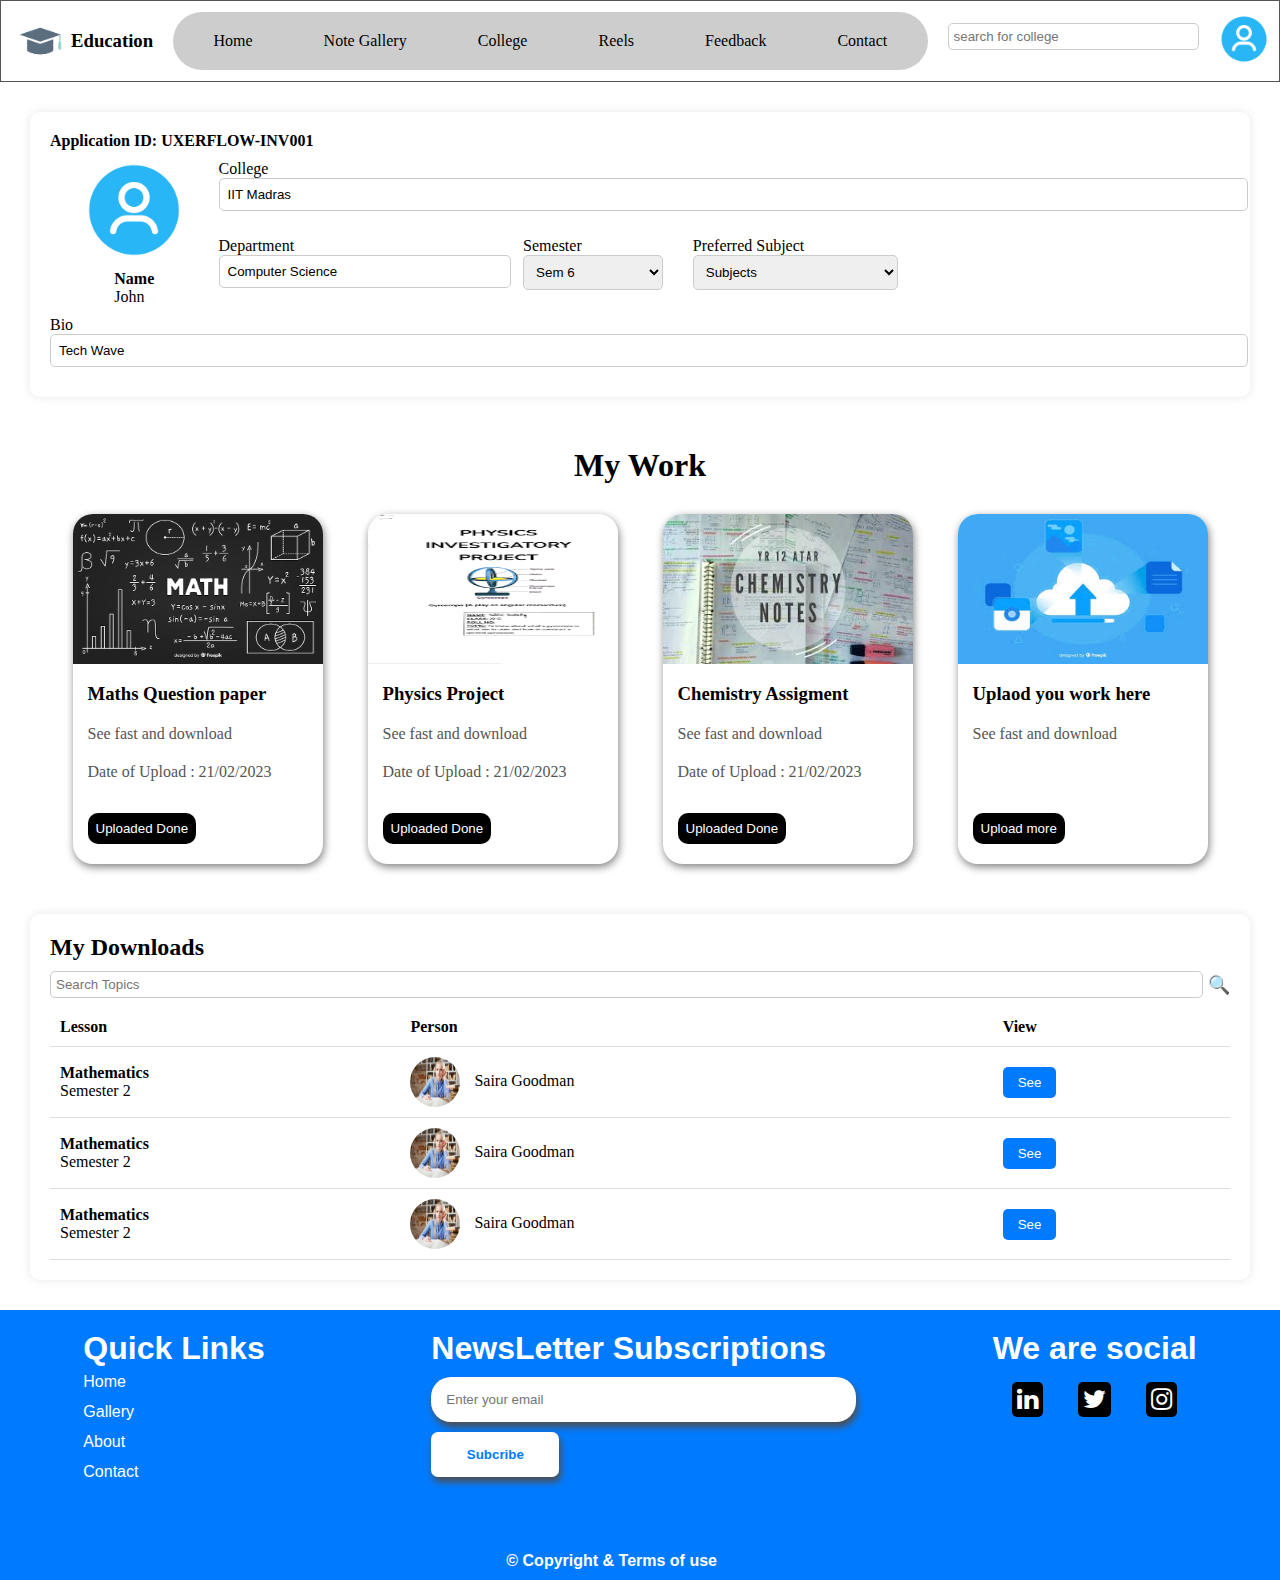
<file: application.html>
<!DOCTYPE html>
<html lang="en">

<head>
    <meta charset="UTF-8">
    <meta name="viewport" content="width=device-width, initial-scale=1.0">
    <title>Document</title>
    <link rel="stylesheet" href="appstyle.css">
    <link rel="stylesheet" href="https://cdnjs.cloudflare.com/ajax/libs/font-awesome/4.7.0/css/font-awesome.min.css" />

</head>

<body>
    <header>

        <div class="logo">
            <img src="./img/logo.jpg" alt="logo" width=60>
            <h3> Education</h3>
        </div>

        <nav>
            <ul>
                <li><a href="index.html">Home</a></li>
                <li><a href="note.html">Note Gallery</a></li>
                <li><a href="#">College</a></li>
                <li><a href="#">Reels</a></li>
                <li><a href="#">Feedback</a></li>
                <li><a href="#">Contact</a></li>
            </ul>
        </nav>
        <div class="search-bar">
            <input type="text" placeholder="search for college">
        </div>
        <a href="application.html"> <img src="./img/account.png" alt="account" width=50></a>
    </header>
    <main>
        <div class="container">
            <div class="header">Application ID: UXERFLOW-INV001</div>

            <div class="profile">
                <img src="./img/account.png" alt="Profile Picture">
                <div class="caption">
                    <div><strong>Name</strong></div>
                    <div>John</div>
                </div>
            </div>
            <div class="form-group college">
                <label>College</label>
                <input type="text" value="IIT Madras" readonly>
            </div>
            <div class="details">

                <div class="form-group department">
                    <label>Department</label>
                    <input type="text" value="Computer Science" readonly>
                </div>

                <div class="form-group sem">
                    <label>Semester</label>
                    <select>
                        <option selected>Sem 6</option>
                    </select>
                </div>

                <div class="form-group subj">
                    <label>Preferred Subject</label>
                    <select>
                        <option selected>Subjects</option>
                    </select>
                </div>
            </div>




            <div class="form-group bio" style="grid-column:1/3 ;">
                <label>Bio</label>
                <input type="text" value="Tech Wave" readonly>
            </div>
        </div>

        <div class="section-2">
            <div class="title">
                <h1>My Work</h1>
            </div>

            <div class="subject">
                <div class="card-sub">
                    <img src="./img/maths.avif" alt="maths">
                    <div class="card-content">
                        <h3>Maths Question paper</h3>
                        <p>See fast and download </p>
                        <p>Date of Upload : 21/02/2023</p>
                        <button class="btn-2">
                            Uploaded Done
                        </button>
                    </div>
                </div>
                <div class="card-sub">
                    <img src="./img/phy_project.png" alt="phy">
                    <div class="card-content">
                        <h3>Physics Project</h3>
                        <p>See fast and download </p>
                        <p>Date of Upload : 21/02/2023</p> <button class="btn-2">
                            Uploaded Done
                        </button>
                    </div>
                </div>
                <div class="card-sub">
                    <img src="./img/chem_ass.jpg" alt="ceh,">
                    <div class="card-content">
                        <h3>Chemistry Assigment</h3>
                        <p>See fast and download </p>
                        <p>Date of Upload : 21/02/2023</p> <button class="btn-2">
                            Uploaded Done
                        </button>
                    </div>
                </div>
                <div class="card-sub">
                    <img src="./img/upload.jpg" alt="maths">
                    <div class="card-content">
                        <h3>Uplaod you work here</h3>
                        <p>See fast and download </p>
                        <button class="btn-2"> Upload more
                        </button>
                    </div>
                </div>
            </div>
        </div>

        <div class="section-3">
            <div class="downloads">
                <h2>My Downloads</h2>
                <div class="search-bar">
                    <input type="text" placeholder="Search Topics">
                    <button>🔍</button>
                </div>
                <table>
                    <thead>
                        <tr>
                            <th>Lesson</th>
                            <th>Person</th>
                            <th>View</th>
                        </tr>
                    </thead>
                    <tbody>
                        <tr>
                            <td>
                                <strong>Mathematics</strong><br>
                                <span>Semester 2</span>
                            </td>
                            <td>
                                <img src="./img/pexels-george-dolgikh-551816-1326946.jpg" alt="Saira Goodman"> Saira Goodman
                            </td>
                            <td><button class="view-btn">See</button></td>
                        </tr>
                        <tr>
                            <td>
                                <strong>Mathematics</strong><br>
                                <span>Semester 2</span>
                            </td>
                            <td>
                                <img src="./img/pexels-george-dolgikh-551816-1326946.jpg" alt="Saira Goodman"> Saira Goodman
                            </td>
                            <td><button class="view-btn">See</button></td>
                        </tr>
                        <tr>
                            <td>
                                <strong>Mathematics</strong><br>
                                <span>Semester 2</span>
                            </td>
                            <td>
                                <img src="./img/pexels-george-dolgikh-551816-1326946.jpg" alt="Saira Goodman"> Saira Goodman
                            </td>
                            <td><button class="view-btn">See</button></td>
                        </tr>
                    </tbody>
                </table>
            </div>
        </div>
    </main>
    <footer>
        <div class="quick">
            <h1>Quick Links</h1>
            <ul>
                <li><a href="#">Home</a></li>
                <li><a href="#">Gallery</a></li>
                <li><a href="#">About</a></li>
                <li><a href="#">Contact</a></li>
            </ul>
        </div>

        <div class="letter">
            <form action="" method="post">
                <h1>NewsLetter Subscriptions</h1>
                <input type="text" id="email" placeholder="Enter your email">
                <input type="submit" id="submit" value="Subcribe">
            </form>
            <p>&copy; Copyright & Terms of use</p>
        </div>

        <div class="social">
            <h1>We are social</h1>
            <ul>
                <li> <a href="#" class="fa fa-linkedin"></a></li>
                <li> <a href="#" class="fa fa-twitter"></a></li>
                <li><a href="#" class="fa fa-instagram"></a>
                </li>
            </ul>
        </div>
    </footer>
</body>

</html>
</file>
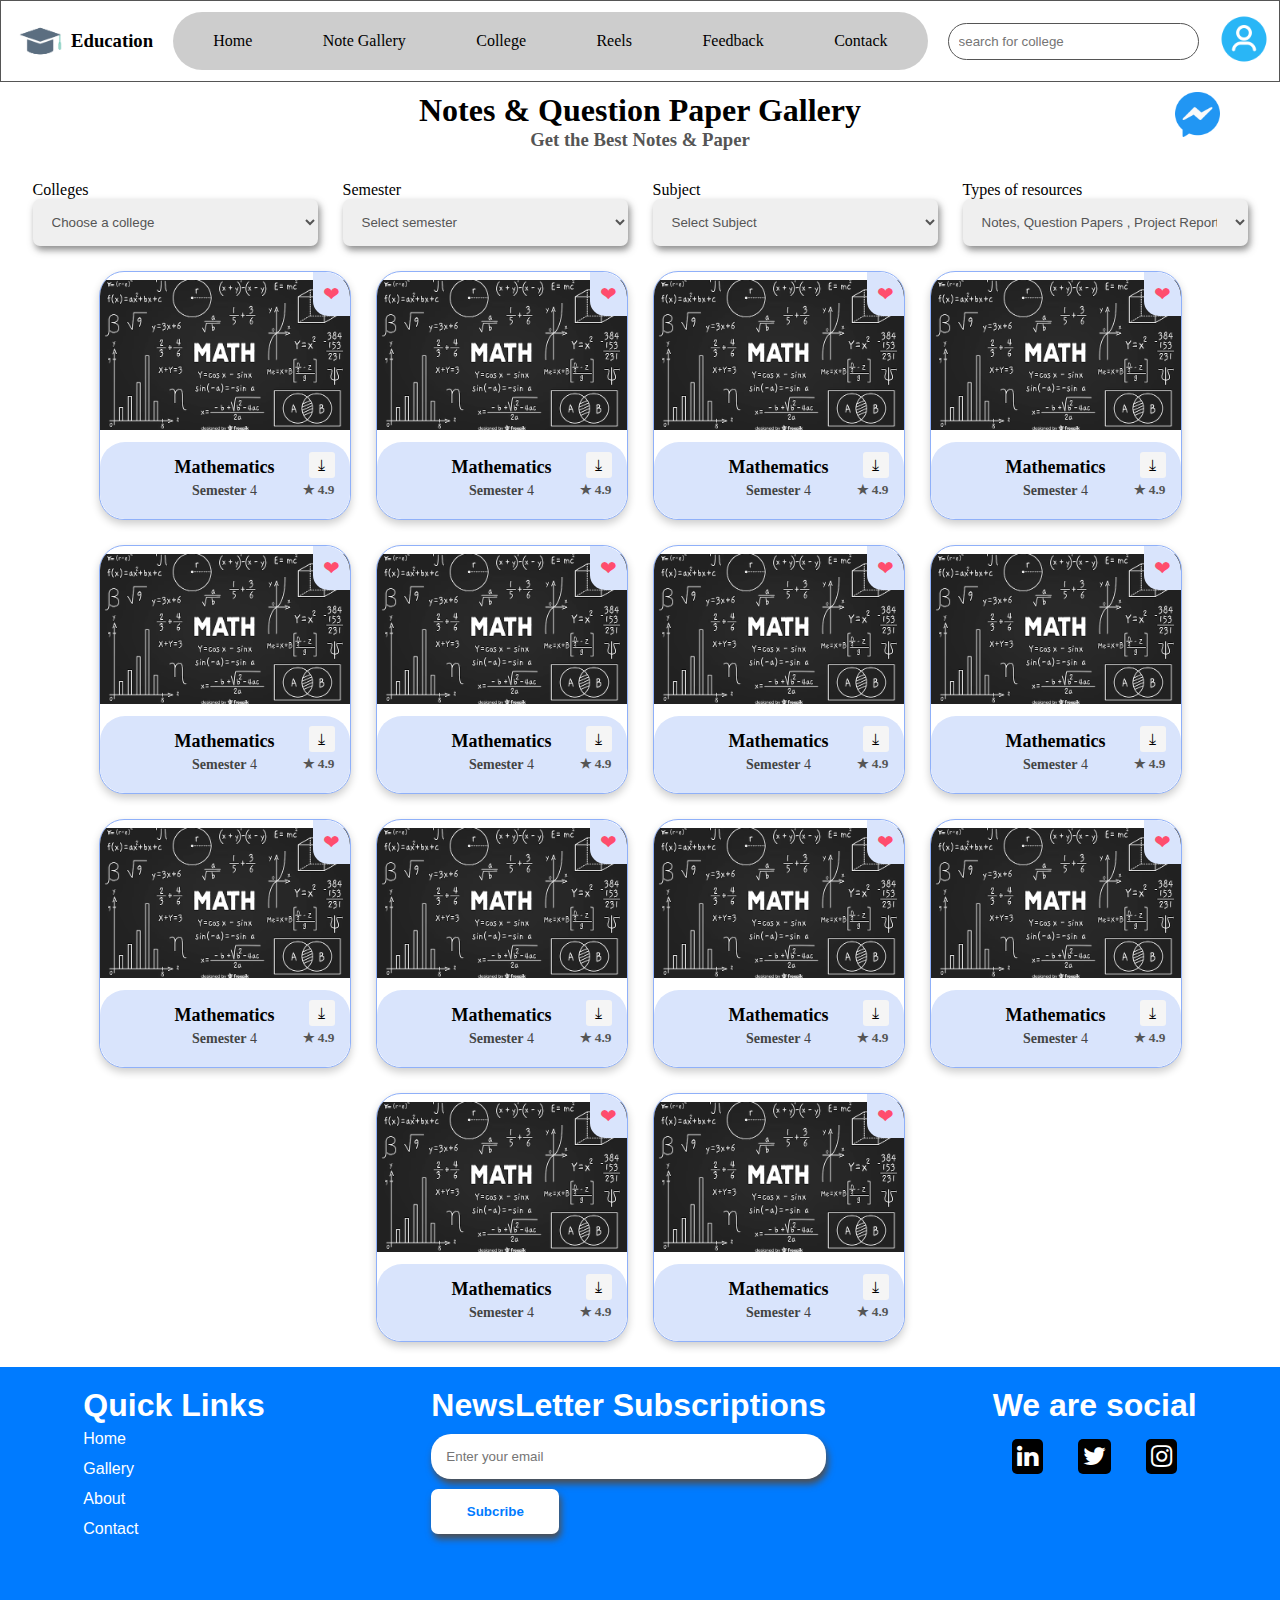
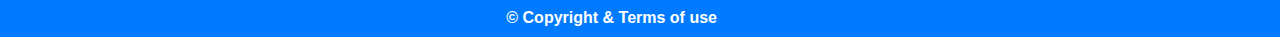
<file: note.html>
<!DOCTYPE html>
<html lang="en">
<head>
    <meta charset="UTF-8">
    <meta name="viewport" content="width=device-width, initial-scale=1.0">
    <title>Document</title>
    <link rel="stylesheet" href="notestyle.css">
    <link rel="stylesheet" href="https://cdnjs.cloudflare.com/ajax/libs/font-awesome/4.7.0/css/font-awesome.min.css" />

</head>
<body>
    <header>

        <div class="logo">
            <img src="./img/logo.jpg" alt="logo" width=60>
            <h3> Education</h3>
        </div>

        <nav>
            <ul>
                <li><a href="index.html">Home</a></li>
                <li><a href="note.html">Note Gallery</a></li>
                <li><a href="#">College</a></li>
                <li><a href="#">Reels</a></li>
                <li><a href="#">Feedback</a></li>
                <li><a href="#">Contack</a></li>
            </ul>
        </nav>
        <div class="search-bar">
            <input type="text" placeholder="search for college">
        </div>
        <a href="application.html"> <img src="./img/account.png" alt="account" width=50></a>
   </header>
    <div class="section-2">
        <div class="title">
            <h1>Notes & Question Paper Gallery</h1>
            <img src="./img/messenger.png" alt="msg" height="45" width="45">
            <h3>Get the Best Notes & Paper</h3>
        </div>
        <div class="filters">
            <div class="box">
                <label for="colleges">Colleges</label>
                <select name="colleges" id="colleges">
                    <option value="" disabled selected>Choose a college</option>
                    <option value="NIT P">NIT Patna</option>
                    <option value="NIT JSr">NIT Jamshedpur</option>
                    <option value="NIT Durgapur">NIT Durgapur</option>
                    <option value="NIT Silchar">NIT Silchar</option>
                </select>
            </div>
            <div class="box">
                <label for="semester">Semester</label>
                <select name="semester" id="semester">
                    <option value="" disabled selected>Select semester</option>
                    <option value="1st Sem">Ist Sem</option>
                    <option value=" 2nd Sem">IInd Sem</option>
                    <option value="3rd Sem">IIIrd Sem</option>
                    <option value="$th Sem">IVth Sem</option>
                </select>
            </div>
            <div class="box">
                <label for="subject">Subject</label>
                <select name="subject" id="subject">
                    <option value="" disabled selected>Select Subject</option>
                    <option value="maths">Math</option>
                    <option value="chem">Chemistry</option>
                    <option value="phy">Physics</option>
                    <option value="Bio">Biology</option>
                </select>
            </div>
            <div class="box">
                <label for="resources">Types of resources</label>
                <select name="resources" id="resources">
                    <option value="" disabled selected>Notes, Question Papers , Project Reports</option>
                    <option value="NIT P">NIT Patna</option>
                    <option value="NIT JSr">NIT Jamshedpur</option>
                    <option value="NIT Durgapur">NIT Durgapur</option>
                    <option value="NIT Silchar">NIT Silchar</option>
                </select>
            </div>
        </div>
        
    </div>
    <main>
        <div class="card">
            <span class="heart-icon">&#10084;</span>
            <img src="./img/maths.avif" alt="Mathematics">
            <div class="card-content">
                <h3>Mathematics</h3>
                <p><strong>Semester</strong> 4               </p>
                <span class="rating">&#9733; 4.9</span>
                <span class="download-icon">&#10515;</span>
            </div>
        </div>
        <div class="card">
            <span class="heart-icon">&#10084;</span>
            <img src="./img/maths.avif" alt="Mathematics">
            <div class="card-content">
                <h3>Mathematics</h3>
                <p><strong>Semester</strong> 4               </p>
                <span class="rating">&#9733; 4.9</span>
                <span class="download-icon">&#10515;</span>
            </div>
        </div>
        <div class="card">
            <span class="heart-icon">&#10084;</span>
            <img src="./img/maths.avif" alt="Mathematics">
            <div class="card-content">
                <h3>Mathematics</h3>
                <p><strong>Semester</strong> 4               </p>
                <span class="rating">&#9733; 4.9</span>
                <span class="download-icon">&#10515;</span>
            </div>
        </div>
        <div class="card">
            <span class="heart-icon">&#10084;</span>
            <img src="./img/maths.avif" alt="Mathematics">
            <div class="card-content">
                <h3>Mathematics</h3>
                <p><strong>Semester</strong> 4               </p>
                <span class="rating">&#9733; 4.9</span>
                <span class="download-icon">&#10515;</span>
            </div>
        </div>
        <div class="card">
            <span class="heart-icon">&#10084;</span>
            <img src="./img/maths.avif" alt="Mathematics">
            <div class="card-content">
                <h3>Mathematics</h3>
                <p><strong>Semester</strong> 4               </p>
                <span class="rating">&#9733; 4.9</span>
                <span class="download-icon">&#10515;</span>
            </div>
        </div>
        <div class="card">
            <span class="heart-icon">&#10084;</span>
            <img src="./img/maths.avif" alt="Mathematics">
            <div class="card-content">
                <h3>Mathematics</h3>
                <p><strong>Semester</strong> 4               </p>
                <span class="rating">&#9733; 4.9</span>
                <span class="download-icon">&#10515;</span>
            </div>
        </div>
        <div class="card">
            <span class="heart-icon">&#10084;</span>
            <img src="./img/maths.avif" alt="Mathematics">
            <div class="card-content">
                <h3>Mathematics</h3>
                <p><strong>Semester</strong> 4               </p>
                <span class="rating">&#9733; 4.9</span>
                <span class="download-icon">&#10515;</span>
            </div>
        </div>
        <div class="card">
            <span class="heart-icon">&#10084;</span>
            <img src="./img/maths.avif" alt="Mathematics">
            <div class="card-content">
                <h3>Mathematics</h3>
                <p><strong>Semester</strong> 4               </p>
                <span class="rating">&#9733; 4.9</span>
                <span class="download-icon">&#10515;</span>
            </div>
        </div>
        <div class="card">
            <span class="heart-icon">&#10084;</span>
            <img src="./img/maths.avif" alt="Mathematics">
            <div class="card-content">
                <h3>Mathematics</h3>
                <p><strong>Semester</strong> 4               </p>
                <span class="rating">&#9733; 4.9</span>
                <span class="download-icon">&#10515;</span>
            </div>
        </div>
        <div class="card">
            <span class="heart-icon">&#10084;</span>
            <img src="./img/maths.avif" alt="Mathematics">
            <div class="card-content">
                <h3>Mathematics</h3>
                <p><strong>Semester</strong> 4               </p>
                <span class="rating">&#9733; 4.9</span>
                <span class="download-icon">&#10515;</span>
            </div>
        </div>
        <div class="card">
            <span class="heart-icon">&#10084;</span>
            <img src="./img/maths.avif" alt="Mathematics">
            <div class="card-content">
                <h3>Mathematics</h3>
                <p><strong>Semester</strong> 4               </p>
                <span class="rating">&#9733; 4.9</span>
                <span class="download-icon">&#10515;</span>
            </div>
        </div>
        <div class="card">
            <span class="heart-icon">&#10084;</span>
            <img src="./img/maths.avif" alt="Mathematics">
            <div class="card-content">
                <h3>Mathematics</h3>
                <p><strong>Semester</strong> 4               </p>
                <span class="rating">&#9733; 4.9</span>
                <span class="download-icon">&#10515;</span>
            </div>
        </div>
        <div class="card">
            <span class="heart-icon">&#10084;</span>
            <img src="./img/maths.avif" alt="Mathematics">
            <div class="card-content">
                <h3>Mathematics</h3>
                <p><strong>Semester</strong> 4               </p>
                <span class="rating">&#9733; 4.9</span>
                <span class="download-icon">&#10515;</span>
            </div>
        </div>
        <div class="card">
            <span class="heart-icon">&#10084;</span>
            <img src="./img/maths.avif" alt="Mathematics">
            <div class="card-content">
                <h3>Mathematics</h3>
                <p><strong>Semester</strong> 4               </p>
                <span class="rating">&#9733; 4.9</span>
                <span class="download-icon">&#10515;</span>
            </div>
        </div>
    </main>
    <footer>
        <div class="quick">
            <h1>Quick Links</h1>
            <ul>
                <li><a href="#">Home</a></li>
                <li><a href="#">Gallery</a></li>
                <li><a href="#">About</a></li>
                <li><a href="#">Contact</a></li>
            </ul>
        </div>

        <div class="letter">
            <form action="" method="post">
                <h1>NewsLetter Subscriptions</h1>
                <input type="text" id="email" placeholder="Enter your email">
                <input type="submit" id="submit" value="Subcribe">
            </form>
            <p>&copy; Copyright & Terms of use</p>
        </div>

        <div class="social">
            <h1>We are social</h1>
            <ul>
                <li> <a href="#" class="fa fa-linkedin"></a></li>
                <li> <a href="#" class="fa fa-twitter"></a></li>
                <li><a href="#" class="fa fa-instagram"></a>
                </li>
            </ul>
        </div>



    </footer>
</body>
</html>
</file>
<file: appstyle.css>
* {
    margin: 0;
    padding: 0;
}

header {
    display: flex;
    align-items: center;
    justify-content: space-between;
    border: 0.5px solid #555;
    padding: 10px;
    
}

header nav {
    width: 60%;
}

header ul {
    display: flex;
    list-style: none;
    padding: 20px;
    gap: 30px;
    background-color: #a3a3a38a;
    border-radius: 30px;
    justify-content: space-around;
}

li a {
    text-decoration: none;
    color: black;
}

li a:hover {
    font-weight: bolder;
    text-decoration: underline;
}

header .logo {
    display: flex;
    align-items: center;
}

header .search-bar {
    width: 20%;
}

header input {
    width: 100%;
    padding: 10px;
    box-sizing: border-box;
    border-radius: 30px;
    border:1px solid #555;
}
.container {
    margin:  30px;
    display: grid;
    grid-template-columns: 1fr   6fr;
    background: white;
    padding: 20px;
    border-radius: 10px;
    box-shadow: 0 0 10px rgba(0, 0, 0, 0.1);
    
}
.header {
    grid-column: 1/3;
    grid-row: 1/2;
    font-weight: bold;
    margin-bottom: 10px;
}
.profile {
    grid-row: 2/4;
    grid-column: 1/2;
    display: flex;
    flex-direction: column;
    gap: 10px;
    margin-bottom: 10px;
    align-items: center;
}
.profile img {
    width: 100px;
    height: 100px;
    border-radius: 50%;
}
.details{
    display: flex;
    gap: 30px
    ;
}
.form-group {
    margin-bottom: 10px;

}
input, select {
    width: 100%;
    padding: 8px;
    border: 1px solid #ccc;
    border-radius: 5px;
}
.section-2 {
    margin: 50px;
}
.section-2 .title{
    text-align: center;  
    font-family: cursive;  
}

.section-2 .title  h3{
    color: #555;
}

.section-2 .subject{
    margin-top: 30px;
    display: flex;
    justify-content: space-around;
}
.section-2 .subject .card-sub{
    height: 350px;
    width: 250px;
    border-radius: 20px;
    box-shadow: 1px 3px 9px grey;
    position: relative;
    
}
.subject .card-sub img{
    width: 100%;
    height: 150px;
    border-radius: 20px 20px 0 0;
}
.card-sub .card-content{
    padding: 15px;
}
.card-content p{
    margin-top: 20px;
    color: #555;
}
.card-content button{
    position: absolute;
    bottom: 20px;
    
}
.btn-2{
    background-color: black;
    color: white;
    padding: 8px;
    border-radius: 10px;
    border: none;  
}
.downloads {
    background: white;
    padding: 20px;
    border-radius: 10px;
    box-shadow: 0 0 10px rgba(0, 0, 0, 0.1);
    margin: 30px;
}

h2 {
    margin-bottom: 10px;
}

.search-bar {
    display: flex;
    justify-content: flex-end;
    margin-bottom: 10px;
}

.search-bar input {
    padding: 5px;
    border: 1px solid #ccc;
    border-radius: 5px;
}

.search-bar button {
    background: white;
    border: none;
    cursor: pointer;
    font-size: 18px;
    margin-left: 5px;
}

table {
    width: 100%;
    border-collapse: collapse;
}

th, td {
    padding: 10px;
    text-align: left;
    border-bottom: 1px solid #ddd;
}

.downloads img {
    width: 50px;
    height: 50px;
    border-radius: 50%;
    margin-right: 10px;
    vertical-align: middle;
}

.view-btn {
    background-color: #007bff;
    color: white;
    border: none;
    padding: 8px 15px;
    border-radius: 5px;
    cursor: pointer;
    ;
}

.view-btn:hover {
    background-color: #0056b3;
}
footer{
    display: flex;
    justify-content: space-around;
    background-color: #007bff;
    color: white;
    font-family: sans-serif;
    height: 250px;
    padding-top: 20px;
}
footer ul {
    list-style: none;
}
footer ul li a {
    color: white;
    line-height: 30px;
}
footer .letter form {
    display: flex;
    flex-direction: column;
    gap: 10px;
}
footer  .letter form #email {
    padding: 15px;
    border-radius: 20px;
    box-shadow: 2px 5px 7px #504e4e;
    border: none;
}
footer .letter form #submit{
    background-color: white;
    border: none;
    color: #007bff;
    padding: 15px;
    border-radius: 7px;
    cursor: pointer;
    box-shadow: 2px 5px 7px #504e4e;
    width: 10vw;
    font-weight: bolder;
}
footer .letter p {
    position: relative;
    top: 75px;
    left: 75px;
    font-weight: bolder
}
footer .social ul {
    display: flex;
    gap: 30px;
    justify-content: space-evenly;
    font-size: 25px;
    padding: 15px;

}
footer .fa {
    padding: 5px;
    border-radius: 5px;
    color:white;
    background-color: black;
    
}
</file>
<file: notestyle.css>
* {
    margin: 0;
    padding: 0;
}

header {
    display: flex;
    align-items: center;
    justify-content: space-between;
    border: 0.5px solid #555;
    padding: 10px;
    
}

header nav {
    width: 60%;
}

header ul {
    display: flex;
    list-style: none;
    padding: 20px;
    gap: 30px;
    background-color: #a3a3a38a;
    border-radius: 30px;
    justify-content: space-around;
}

li a {
    text-decoration: none;
    color: black;
}

li a:hover {
    font-weight: bolder;
    text-decoration: underline;
}

header .logo {
    display: flex;
    align-items: center;
}

header .search-bar {
    width: 20%;
}

header input {
    width: 100%;
    padding: 10px;
    box-sizing: border-box;
    border-radius: 30px;
    border:1px solid #555;
}

main {
    margin-top: 83;
}
.section-2 {
    margin: 10px;
}
.section-2 .title{
    display: flex;
    flex-direction: column;
    align-items: center;
    position: relative;
}
.section-2 .title img{
    position: absolute;
    top:0px;
    right:50px;
}
.section-2 .title  h3{
    color: #555;
}

.section-2 .box{
    display: flex;
    flex-direction: column; 
}
.section-2 .box select{
    padding: 15px;
    border-radius: 7px;
    width: 285px;
    box-shadow: 2px 4px 7px 0px #555555ad;
    border: #555;
    color: #555
}
.section-2 .filters{
    display: flex;
    margin-top:30px ;
    gap: 25px;
    justify-content: center;
}
.card {
    width: 250px;
    background: white;
    border-radius: 25px;
    box-shadow: 0 4px 8px rgba(0, 0, 0, 0.2);
    overflow: hidden;
    text-align: center;
    position: relative;
    border: 0.5px solid #8fb0f9;
}
.card img {
    width: 100%;
    height: 150px;
    object-fit: cover;
    margin: 8px 0 ;
    

}
.card-content {
    padding: 15px;
    background: #d9e4fc;
    border-radius: 25px;
    position: relative;
}
.card h3 {
    margin: 0;
    font-size: 18px;
}
.card p {
    margin: 5px 0;
    font-size: 14px;
    color: #444;
}
 .rating {
    position: absolute;
    color: #555;
    font-weight: bold;
    right:15px ;
    top: 40px;
    font-size: smaller;
    
}
.download-icon {
    width: 16px;
    height: 16px;
    position: absolute;
    right: 15px;
    top: 10px;
    cursor: pointer;
    background-color: whitesmoke;
    padding: 5px;
    border-radius: 3px;

}
.heart-icon {
    position: absolute;
    top: 0px;
    right: 0px;
    font-size: 20px;
    color: #ff4d6d;
    cursor: pointer;
    background-color: #d9e4fc;
    padding: 10px;
    border-radius: 0px 25px 0px 15px ;
}
main {
    display: flex;
    flex-wrap: wrap;
    gap: 25px;
    margin: 25px;
    justify-content: center;
    
}
footer{
    display: flex;
    justify-content: space-around;
    background-color: #007bff;
    color: white;
    font-family: sans-serif;
    height: 250px;
    padding-top: 20px;
}
footer ul {
    list-style: none;
}
footer ul li a {
    color: white;
    line-height: 30px;
}
footer .letter form {
    display: flex;
    flex-direction: column;
    gap: 10px;
}
footer  .letter form #email {
    padding: 15px;
    border-radius: 20px;
    box-shadow: 2px 5px 7px #504e4e;
    border: none;
}
footer .letter form #submit{
    background-color: white;
    border: none;
    color: #007bff;
    padding: 15px;
    border-radius: 7px;
    cursor: pointer;
    box-shadow: 2px 5px 7px #504e4e;
    width: 10vw;
    font-weight: bolder;
}
footer .letter p {
    position: relative;
    top: 75px;
    left: 75px;
    font-weight: bolder
}
footer .social ul {
    display: flex;
    gap: 30px;
    justify-content: space-evenly;
    font-size: 25px;
    padding: 15px;

}
footer .fa {
    padding: 5px;
    border-radius: 5px;
    color:white;
    background-color: black;
    
}d
</file>
